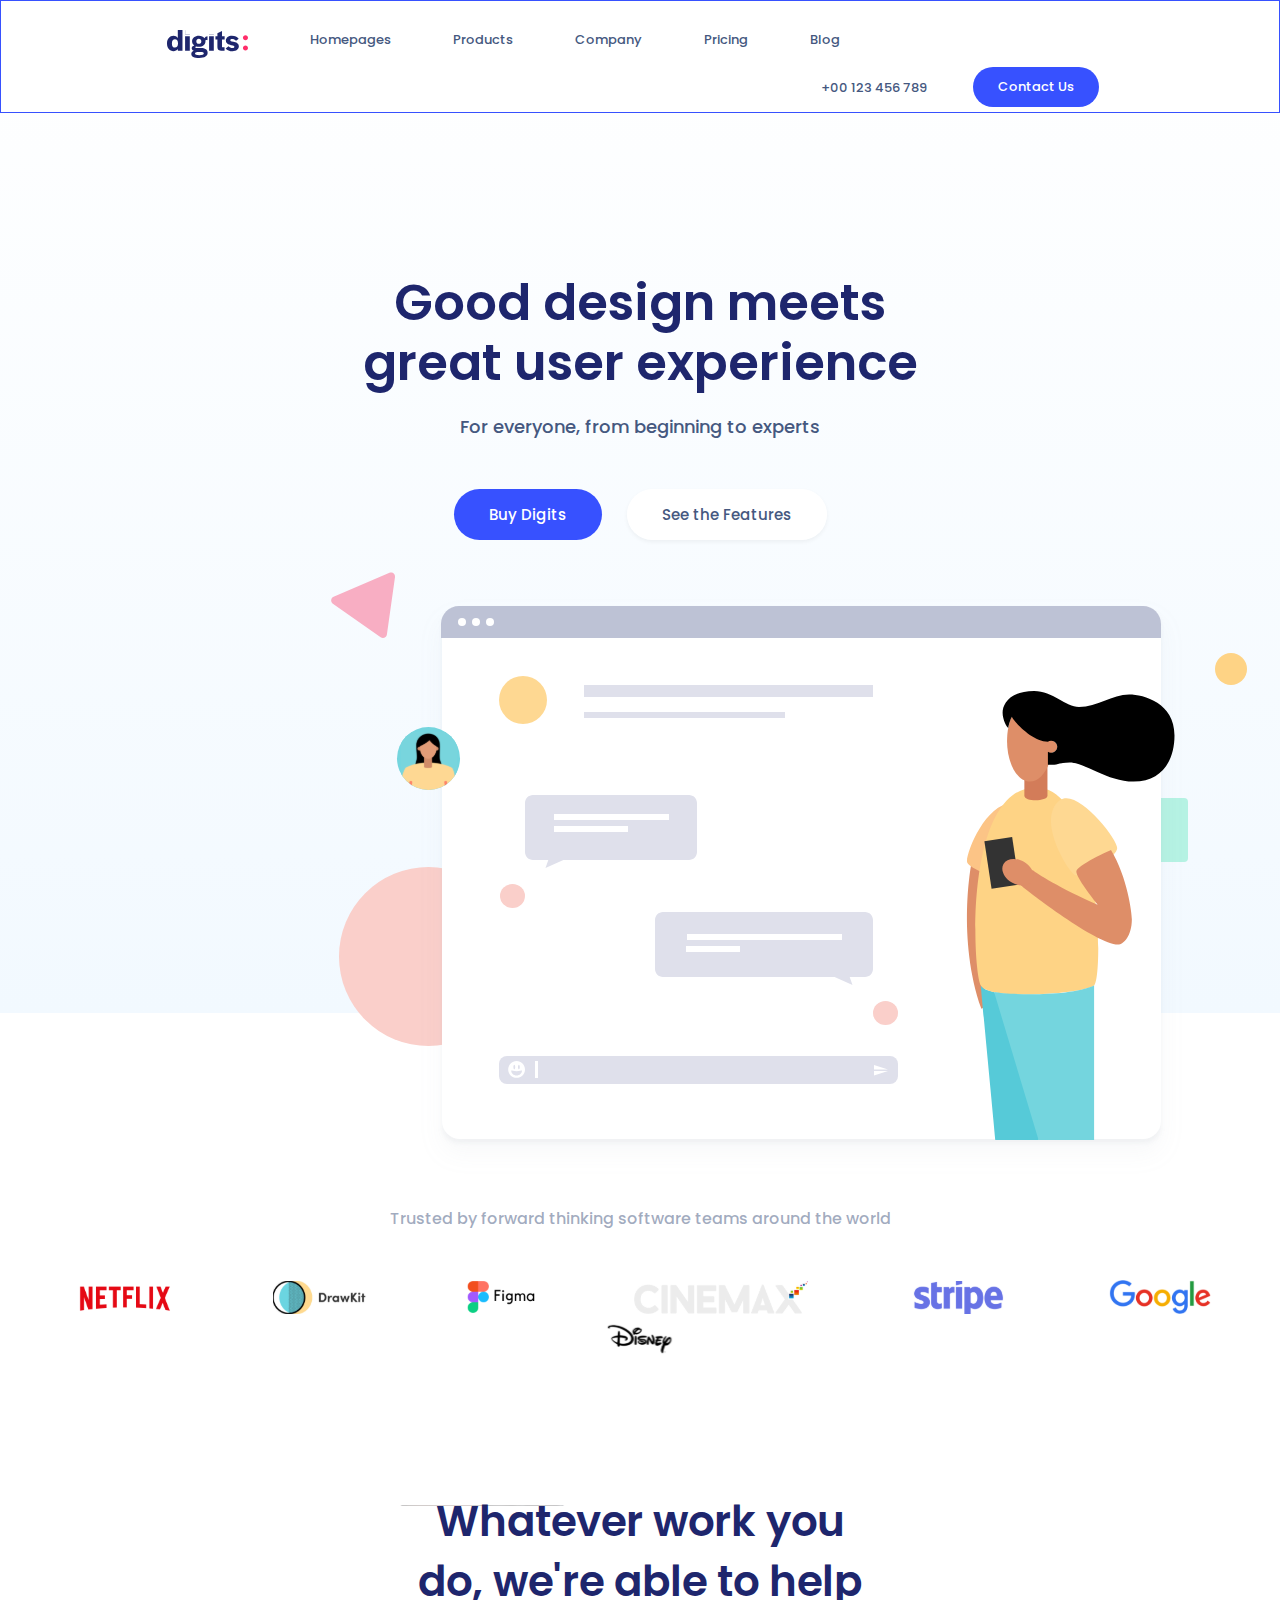
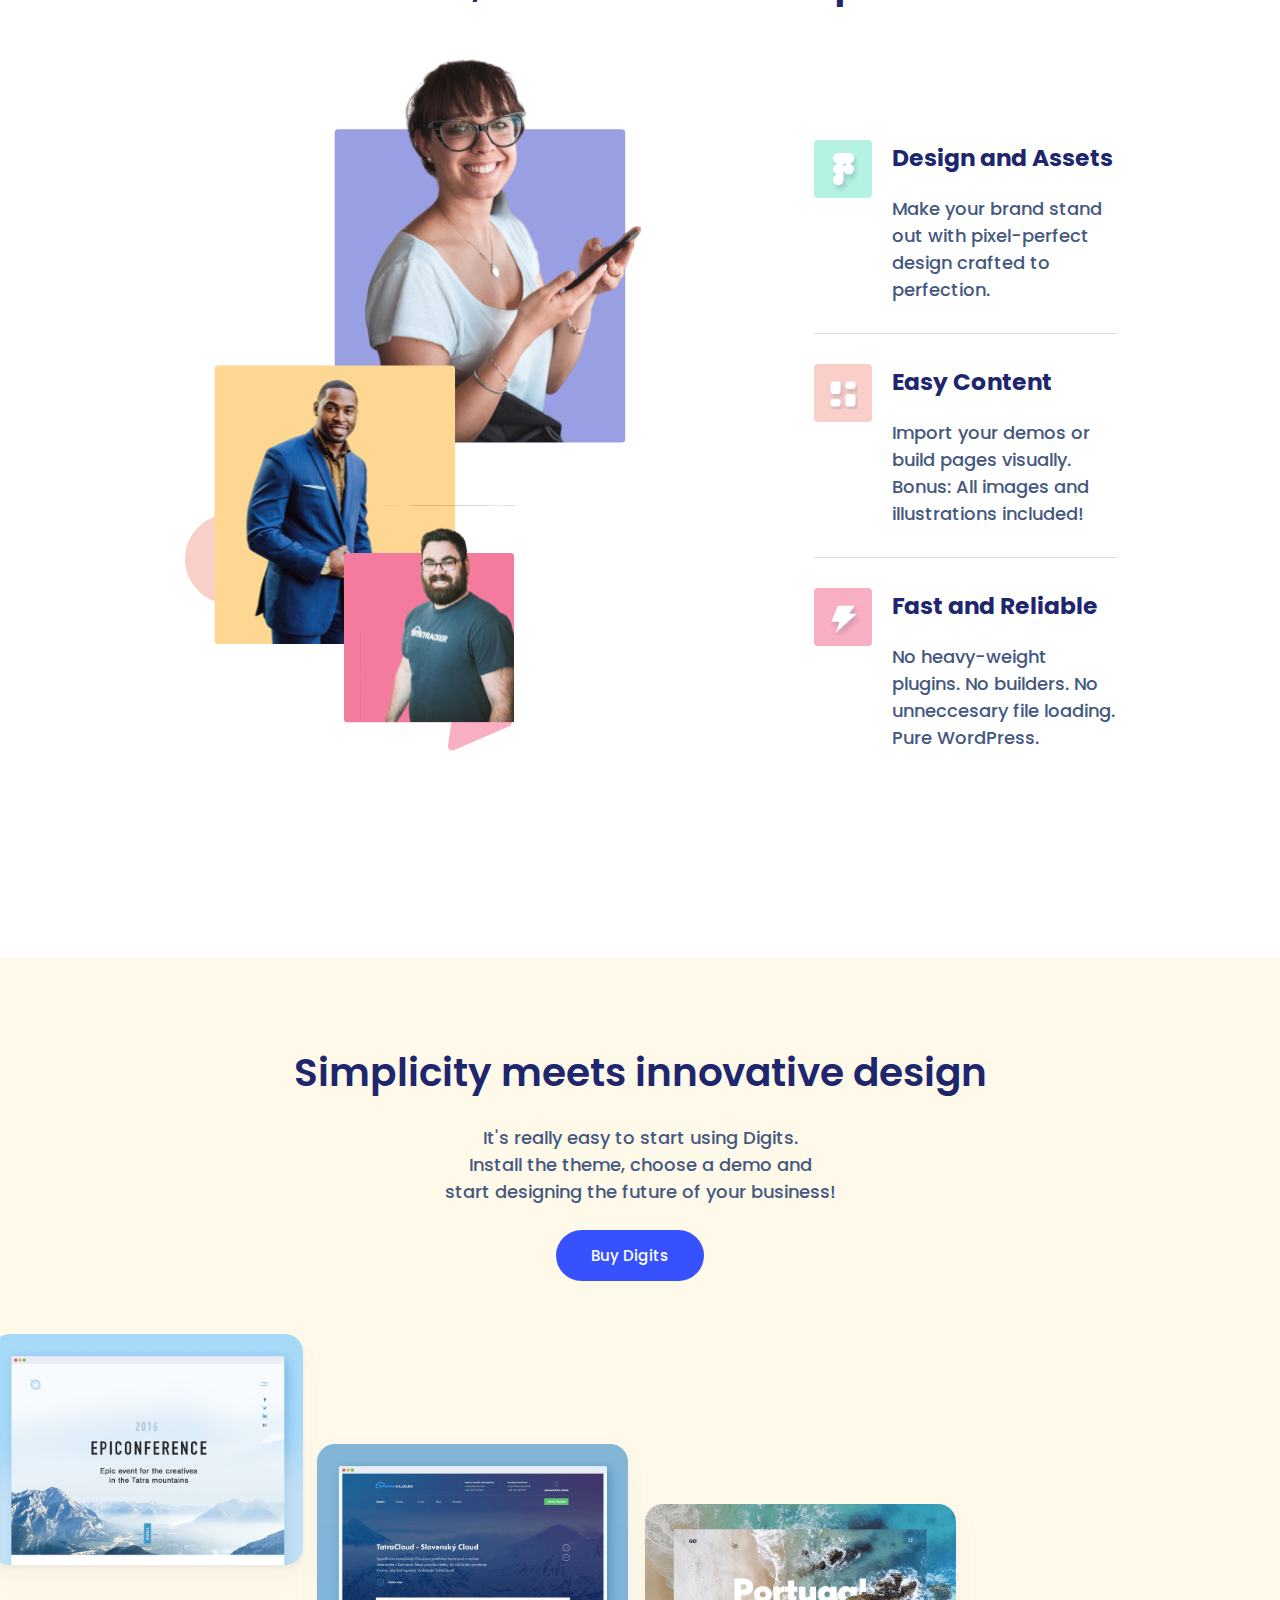
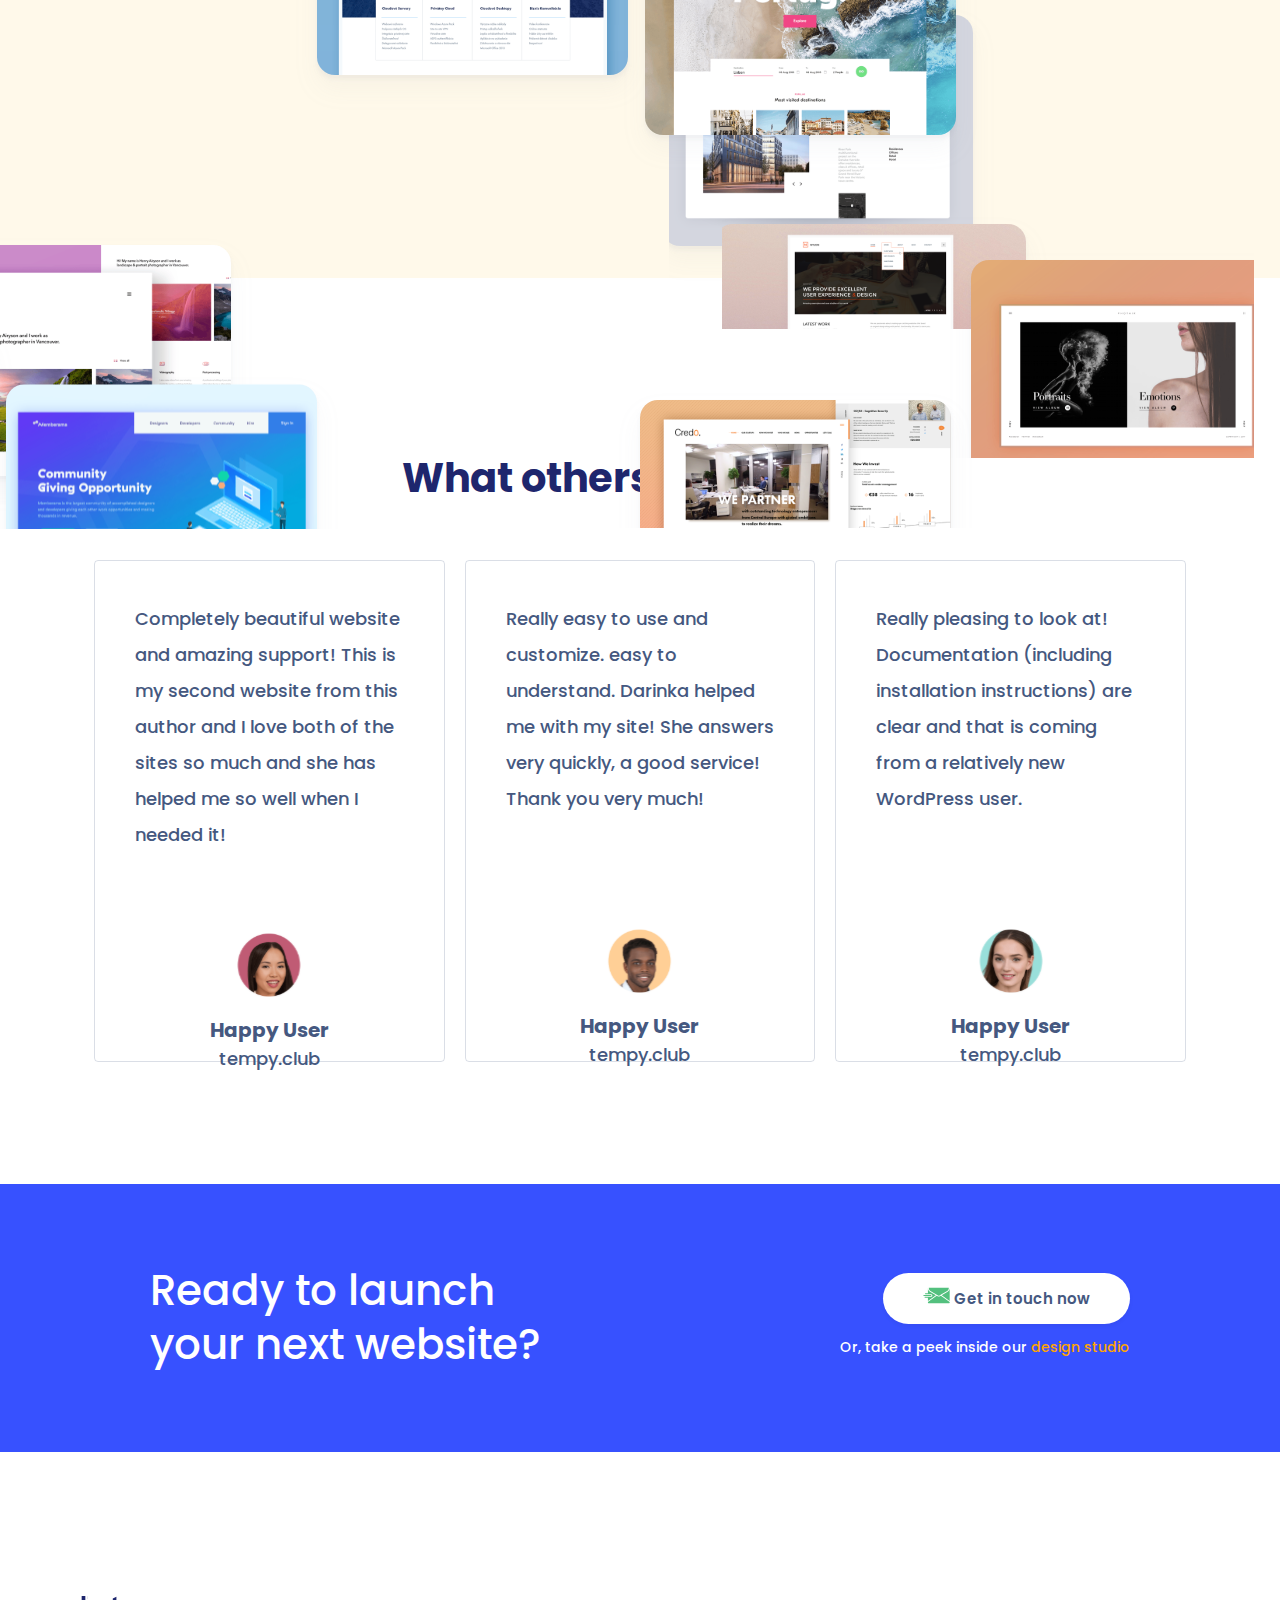
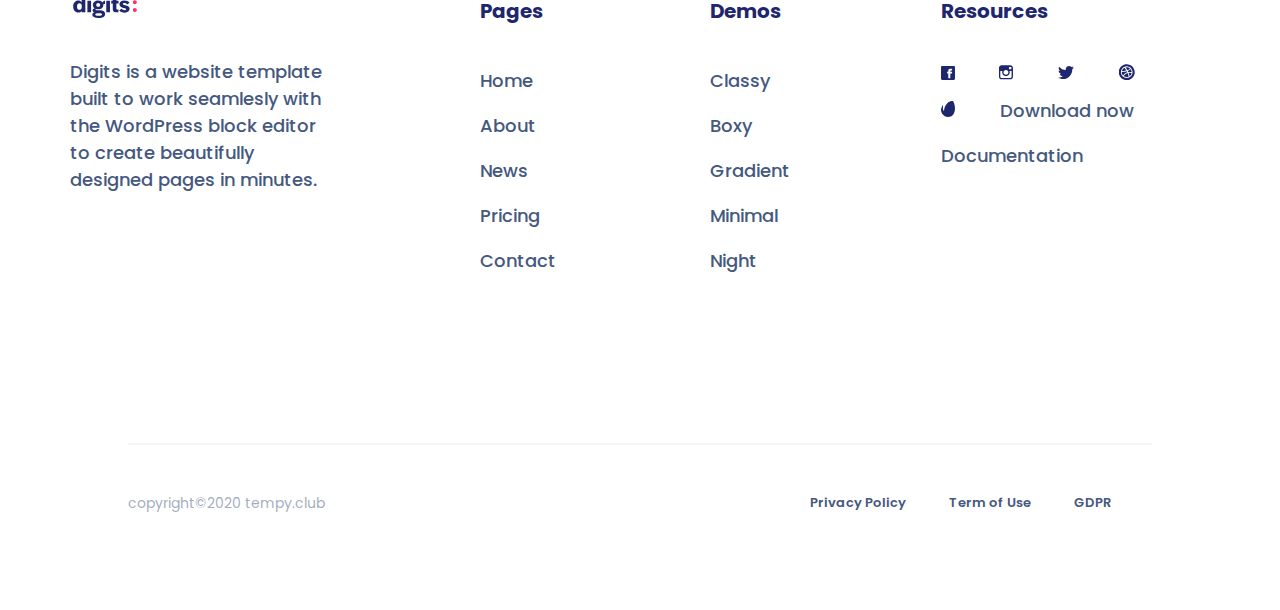
<file: index.html>
<!DOCTYPE html>
<html lang="en">
  <head>
    <meta charset="UTF-8" />
    <meta http-equiv="X-UA-Compatible" content="IE=edge" />
    <meta name="viewport" content="width=device-width, initial-scale=1.0" />
    <title>PROJECT</title>

    <!-- google fonts -->
<link href="https://fonts.googleapis.com/css2?family=Poppins:ital,wght@0,100;0,200;0,300;0,400;0,500;0,600;0,700;0,800;0,900;1,100;1,200;1,300;1,400;1,500;1,600;1,700;1,800;1,900&display=swap" rel="stylesheet">


    <!-- styles -->
    <link rel="stylesheet" href="./style.css" />
</head>
<body>
  <div class="header">
    <ul>
      <div class="logo-1">
      <li>
        <a href="./images/logo-7.svg"><img src="./images/Logo.svg" alt="logo" />
        </a></li>
      </div>
        <div class="container-1">
        <li><a href="#homepage">Homepages</a></li>
        <li><a href="#products">Products</a></li>
        <li><a href="#company">Company</a></li>
        <li><a href="#pricing">Pricing</a></li>
        <li><a href="#blog">Blog</a></li>
      </div>
      <div class="container-2">
         <li> <a href="#phone">+00 123 456 789</a></li>
          <li><a class="button-1" href="#contact">Contact Us</a></li>
        </div>
      </ul>
    </div>
    
    <div class="hero">
      <h1 class="heading-1">Good design meets </br> great user experience</h1>
      <p class="hero-paragraph">For everyone, from beginning to experts</p>
     <div class="sublink"> 
       <a class="button-2" href="#">Buy Digits</a>
      <a class="buttonClear" href="#">See the Features</a>
    </div>
    <div class="graphic">
       <a href="./images/Graphic.svg">
         <img src="./images/Graphic.svg" alt="graphic" /></a>
        </div>
        </div>
    <div class="section-2">
      <h5>Trusted by forward thinking software teams around the world</h5>
      <div class="logos-container">
        <a class="logos" href="./images/logo-1.svg">
          <img src="./images/logo-1.svg" alt="logo-1" />
        </a>
        <a class="logos" href="./images/logo-2.svg">
          <img src="./images/logo-2.svg" alt="logo-2" />
        </a>
        <a class="logos" href="./images/logo-3.svg">
          <img src="./images/logo-3.svg" alt="logo-3" />
        </a>
        <a class="logos" href="./images/logo-4.svg">
          <img src="./images/logo-4.svg" alt="logo-4" />
        </a>
        <a class="logos" href="/imagrs/logo-5.svg">
          <img src="./images/logo-5.svg" alt="logo-5" />
        </a>
        <a class="logos" href="./images/logo-6.svg">
          <img src="./images/logo-6.svg" alt="logo-6" />
        </a>
        <a class="logos" href="./images/logo-7.svg">
          <img src="./images/logo-7.svg" alt="logo-7" />
        </a>
      </div>
      <div>
        <h1 class="heading-2">Whatever work you do, we're able to help</h1>
        <div class="hero-2">
        <div class="group-container">
            <img src="./images/Group 6.svg" alt="group 6" class="group-6" />
            <img src="./images/Group 10.svg" class="group-10" alt="group 10"/>
            <img src="./images/Group 9.svg" class="group-9" alt="group 9" />
            <img src="./images/Rectangle 1.svg" class="rectangle" alt="group 9"/>
            <img src="./images/Ellipse 1.svg" class="ellipse" alt="group 9" />
            <img src="./images/Vector 1.svg" class="vector" alt="group 9" />
          </div>
          <div class="subheading">          
            <div class="subheading-1">
            <img src="./images/Group 11.svg" alt="" class="group-11">
            <h3>Design and Assets</h3>
            <p>
              Make your brand stand out with pixel-perfect design crafted to perfection.
            </p>
            </div>
              <div class="subheading-2">
               <img src="./images/Group 12.svg" alt="" class="group-12">
            <h3>Easy Content</h3>
            <p>
              Import your demos or build pages visually. Bonus: All images and illustrations included!
            </p>
            </div>
            <div class="subheading-3">
              <img src="./images/Group 13.svg" alt="" class="group-13">

            <h3>Fast and Reliable</h3>
            <p>
              No heavy-weight plugins. No builders. No unneccesary file loading. Pure WordPress.
            </p>
          </div>
          </div>
          </div>
        </br>
    <div class="section-3">
      <h1 class="heading-3">Simplicity meets innovative design</h1>
      <p class="paragraph-3">
        It's really easy to start using Digits.</br>Install the theme, choose a demo and</br>start designing the future of your business!
      </p>
      <div>
        <a class="button-2" href="#">Buy Digits</a>
        </div>
    <div class="browse-img">
      <img src="./images/browser.svg" alt="browse" class="pic" />
      <img src="./images/browser (1).svg" alt="browse1" class="pic1" />
      <img src="./images/browser (2).svg" alt="browse2" class="pic2" />
      <img src="./images/browser (3).svg" alt="browse3" class="pic3" />
      <img src="./images/browser (4).svg" alt="browse4" class="pic4" />
    <img src="./images/browser (5).svg" alt="browse5" cgolass="pic5" />
      <img src="./images/browser (6).svg" alt="browse6" class="pic6" />
      <img src="./images/browser (7).svg" alt="browse7" class="pic7" />
      <img src="./images/browser (10).svg" alt="browse8" class="pic8" />
      <img src="./images/browser (8).svg" alt="browse9" class="pic9" />
      <img src="./images/browser (9).svg" alt="browse10" class="pic10" />
    </div>
    </div>
    <div class="section-4">
      <h1 class="heading-4">What others are saying</h1>
      <div class="container-4">
      <div class="rectangle-1">
        <p class="text">
          Completely beautiful website and amazing support! This is my second website from this author and I love both of the sites so much and she has helped me so well when I needed it!
        </p>
        <img src="./images/image 5.svg" alt="image-5" class="headshot-1" />
        <h4>Happy User</h4>
        <p>tempy.club</p>
      </div>
      <div class="rectangle-2">
        <p class="text">
          Really easy to use and customize. easy to understand. Darinka helped me with my site! She answers very quickly, a good service! Thank you very much!
        </p>
        <img src="./images/image 6.svg" alt="image-5" class="headshot-2" />
        <h4>Happy User</h4>
        <p>tempy.club</p>
      </div>
      <div class="rectangle-3">
        <p class="text">
          Really pleasing to look at! Documentation (including installation instructions) are clear and that is coming from a relatively new WordPress user.
        </p>
        <img src="./images/image 7.svg" alt="image-5" class="headshot-3" />
        <h4>Happy User</h4>
        <p>tempy.club</p>
      </div>
      </div>
    </div>
    <div class="banner">
        <h2 class="heading-5">Ready to launch</br>your next website?</h2>
        <div class="button-container">
          <a class="button-4" href="#" > <img src="./images/Group.svg" alt="greenBox" /> Get in touch now </a>
      <p class="text-1"> Or, take a peek inside our <span>design studio</span></p>
    </div>
  </div>
  <div class="footer">
    <div class="footer-content1">
      <div >
        <a href="./images/Logo.svg"><img src="./images/Logo.svg" alt="" class="logo-2"></a>
        </div>
        <p class="logo-content">
          Digits is a website template built to work seamlesly with the
          WordPress block editor to create beautifully designed pages in
          minutes.
        </p>
      </div>
      <div class="footer-content2">
        <h4 class="heading-6">Pages</h4>
        <a class="navigate" href="#">Home</a>
        <a class="navigate" href="#">About</a>
        <a class="navigate" href="#">News</a>
        <a class="navigate" href="#">Pricing</a>
        <a class="navigate" href="#">Contact</a>
      </div>
      <div class="footer-content3">
      <h4 class="heading-6">Demos</h4>
         <a class="navigate" href="#">Classy</a>
        <a class="navigate" href="#">Boxy</a>
        <a class="navigate" href="#">Gradient</a>
        <a class="navigate" href="#">Minimal</a>
        <a class="navigate" href="#">Night</a>
      </div>
      <div class="footer-content4">
        <h4 class="heading-6">Resources</h4>
        <a href="#"><img src="./images/fb.svg" alt="Facebook" /> </a>
        <a href="#"><img src="./images/ig.svg" alt="Instagram" /></a>
        <a href="#"><img src="./images/twitter.svg" alt="Twitter" /></a>
        <a href="#"><img src="./images/social4.svg" alt="others" /></a>
        <a href="#"><img src="./images/social5.svg" alt="others" /></a>
        <a class="navigate" href="#">Download now</a>
        <a class="navigate" href="#">Documentation</a>
        </div>
    </div>
    <div class="footer-2">
        <div class="copyright">
           copyright&copy;2020 tempy.club
          </div>
          <div class="f2-content">
        <a href="#">Privacy Policy</a>
        <a href="#">Term of Use</a>
        <a href="#">GDPR</a>
        </div>
      </div>
    </div>
  </body>
</html>
</file>
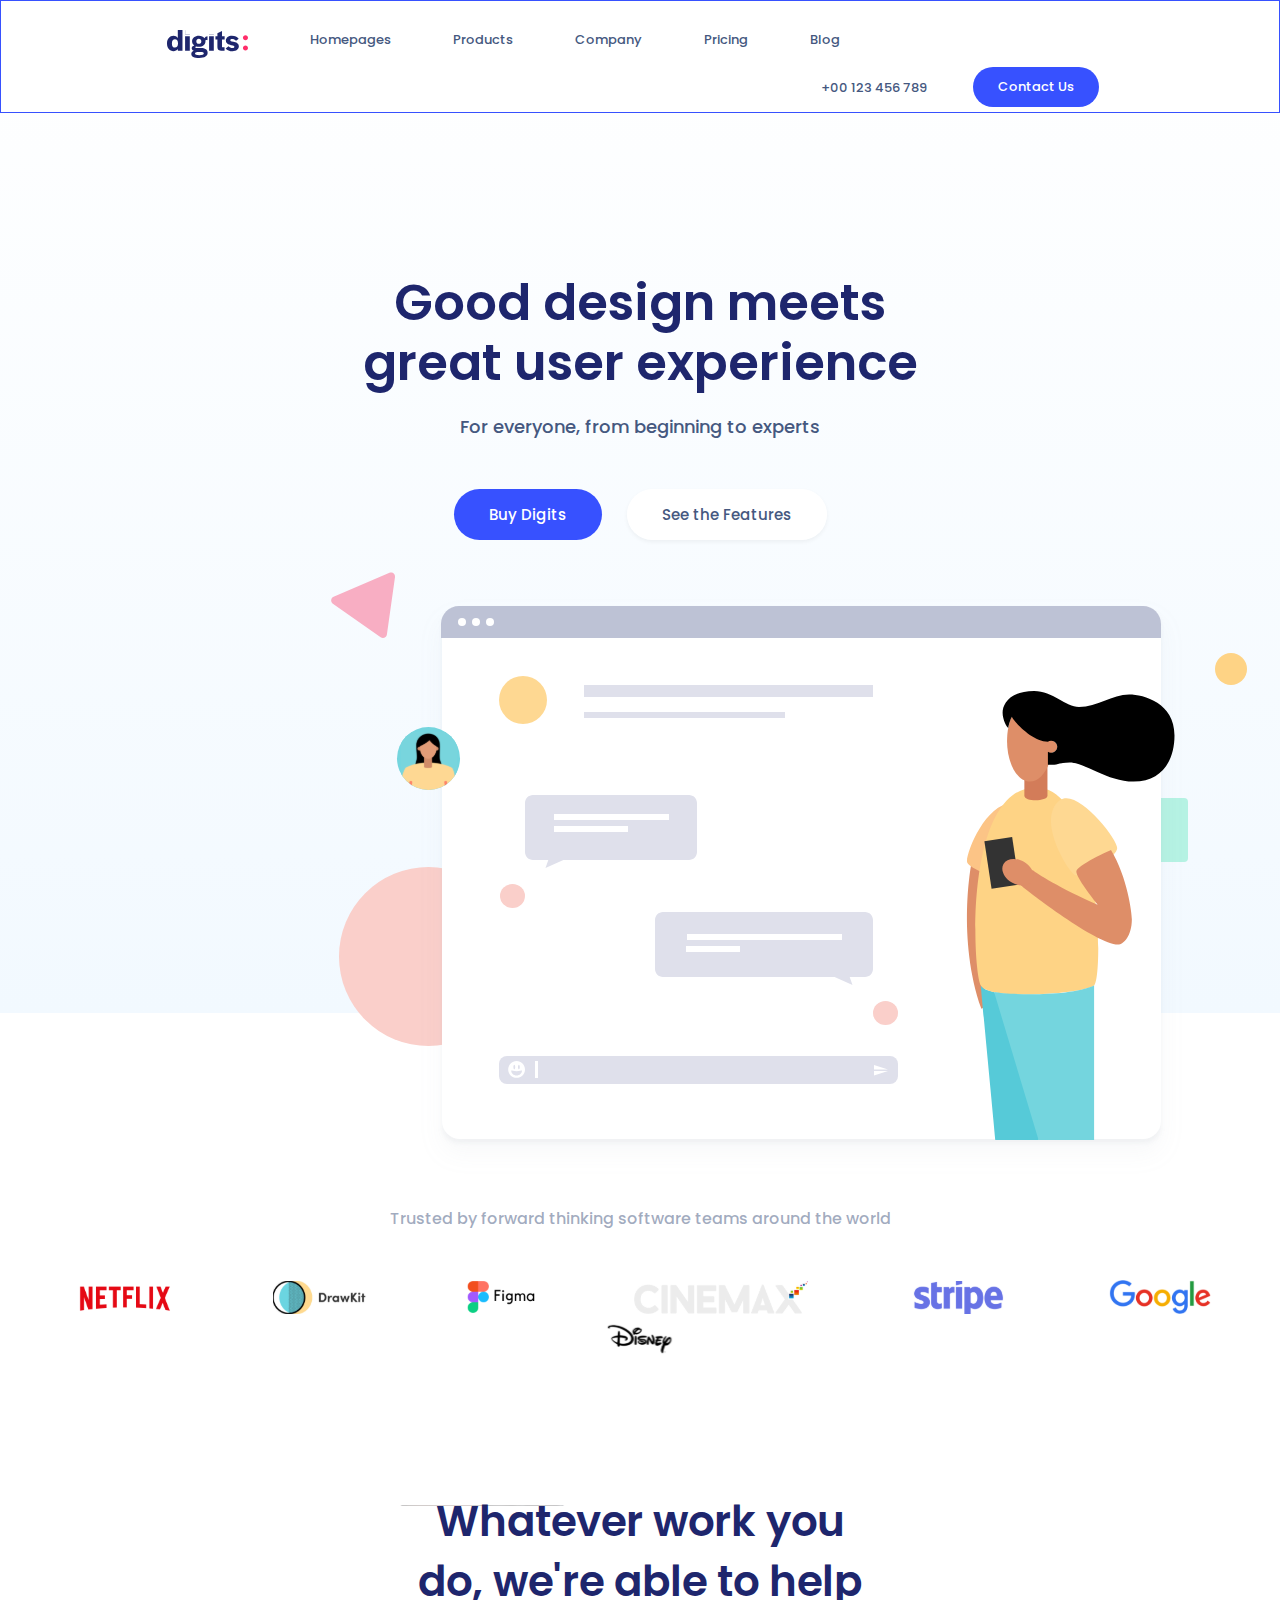
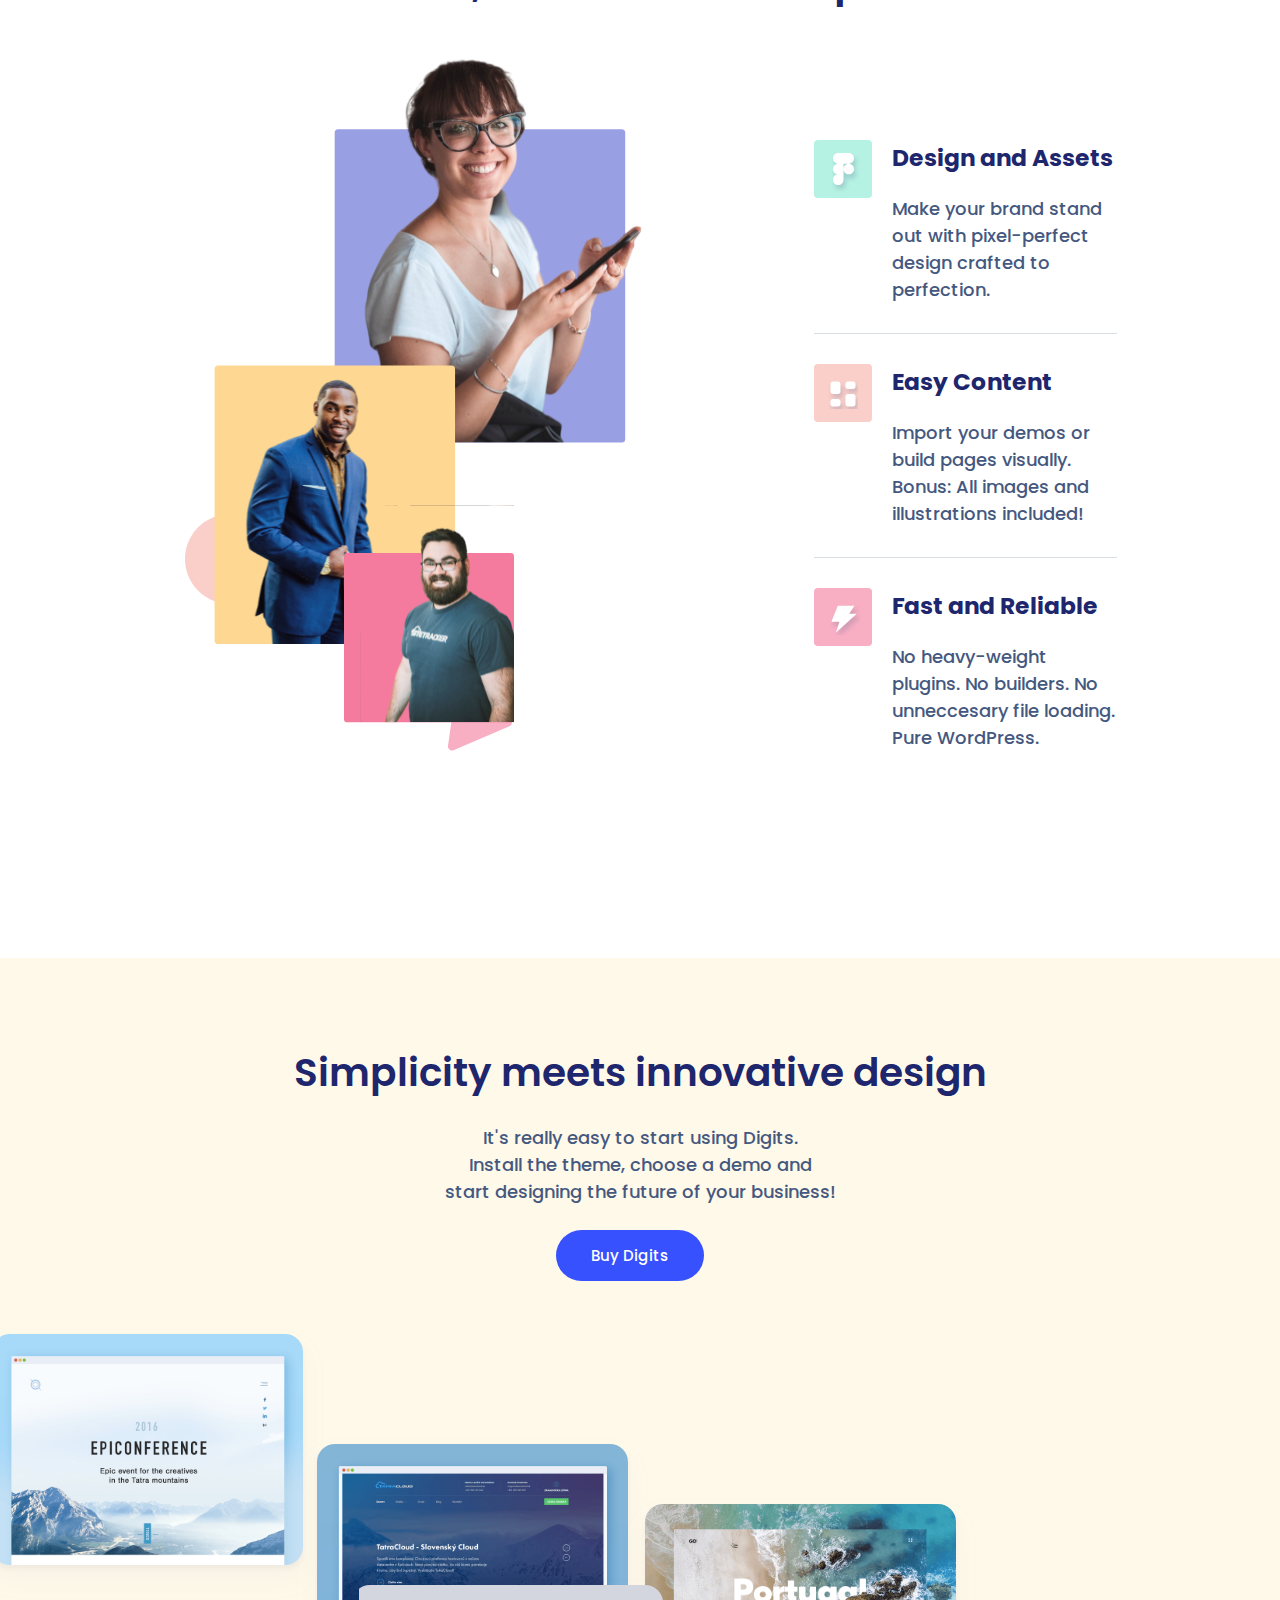
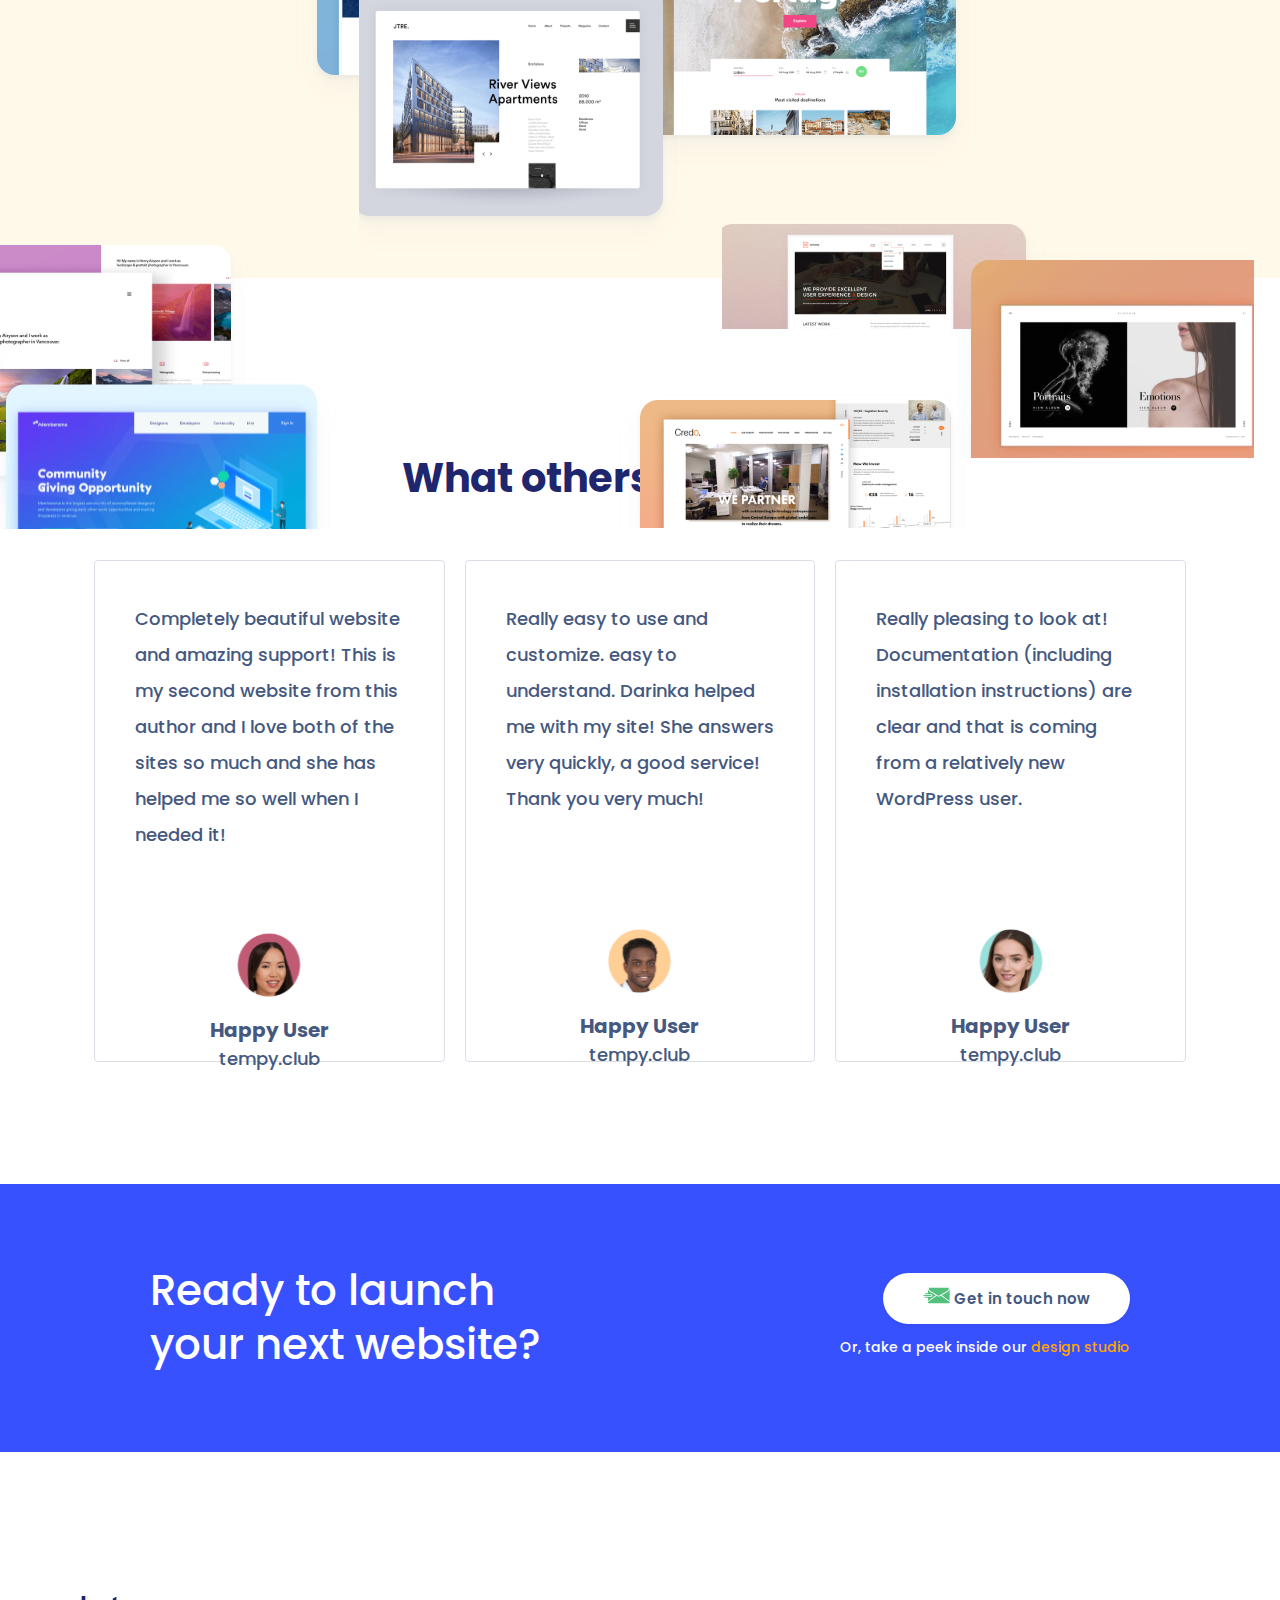
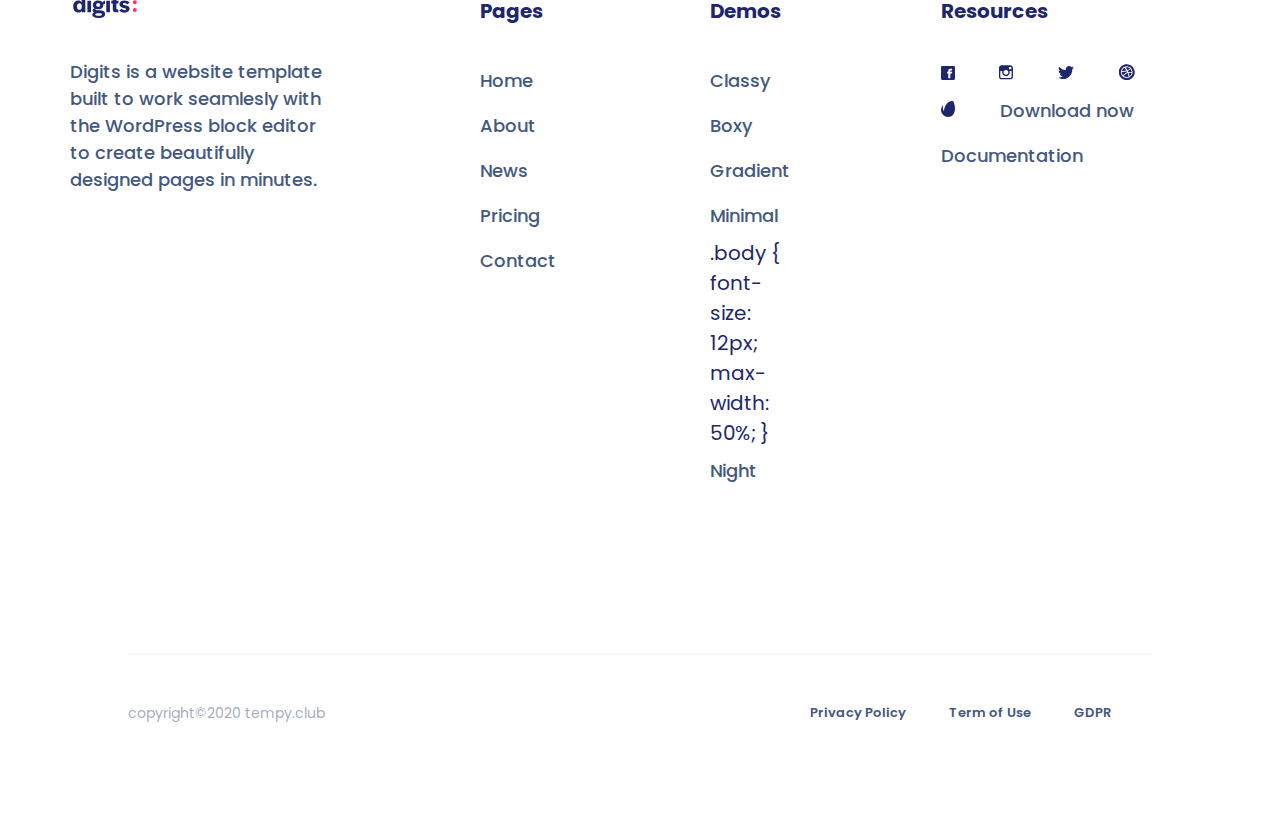
<file: images/index.html>
<!DOCTYPE html>
<html lang="en">
  <head>
    <meta charset="UTF-8" />
    <meta http-equiv="X-UA-Compatible" content="IE=edge" />
    <meta name="viewport" content="width=device-width, initial-scale=1.0" />
    <title>PROJECT</title>

    <!-- google fonts -->
<link href="https://fonts.googleapis.com/css2?family=Poppins:ital,wght@0,100;0,200;0,300;0,400;0,500;0,600;0,700;0,800;0,900;1,100;1,200;1,300;1,400;1,500;1,600;1,700;1,800;1,900&display=swap" rel="stylesheet">


    <!-- styles -->
    <link rel="stylesheet" href="./style.css" />
</head>
<body>
  <div class="header">
    <ul>
      <div class="logo-1">
      <li>
        <a href="/images/logo-7.svg"><img src="/images/Logo.svg" alt="logo" />
        </a></li>
      </div>
        <div class="container-1">
        <li><a href="#homepage">Homepages</a></li>
        <li><a href="#products">Products</a></li>
        <li><a href="#company">Company</a></li>
        <li><a href="#pricing">Pricing</a></li>
        <li><a href="#blog">Blog</a></li>
      </div>
      <div class="container-2">
         <li> <a href="#phone">+00 123 456 789</a></li>
          <li><a class="button-1" href="#contact">Contact Us</a></li>
        </div>
      </ul>
    </div>
    
    <div class="hero">
      <h1 class="heading-1">Good design meets </br> great user experience</h1>
      <p class="hero-paragraph">For everyone, from beginning to experts</p>
     <div class="sublink"> 
       <a class="button-2" href="#">Buy Digits</a>
      <a class="buttonClear" href="#">See the Features</a>
    </div>
    <div class="graphic">
       <a href="/images/Graphic.svg">
         <img src="/images/Graphic.svg" alt="graphic" /></a>
        </div>
        </div>
    <div class="section-2">
      <h5>Trusted by forward thinking software teams around the world</h5>
      <div class="logos-container">
        <a class="logos" href="/images/logo-1.svg">
          <img src="/images/logo-1.svg" alt="logo-1" />
        </a>
        <a class="logos" href="/images/logo-2.svg">
          <img src="/images/logo-2.svg" alt="logo-2" />
        </a>
        <a class="logos" href="/images/logo-3.svg">
          <img src="/images/logo-3.svg" alt="logo-3" />
        </a>
        <a class="logos" href="/images/logo-4.svg">
          <img src="/images/logo-4.svg" alt="logo-4" />
        </a>
        <a class="logos" href="/imagrs/logo-5.svg">
          <img src="/images/logo-5.svg" alt="logo-5" />
        </a>
        <a class="logos" href="/images/logo-6.svg">
          <img src="/images/logo-6.svg" alt="logo-6" />
        </a>
        <a class="logos" href="/images/logo-7.svg">
          <img src="/images/logo-7.svg" alt="logo-7" />
        </a>
      </div>
      <div>
        <h1 class="heading-2">Whatever work you do, we're able to help</h1>
        <div class="hero-2">
        <div class="group-container">
            <img src="/images/Group 6.svg" alt="group 6" class="group-6" />
            <img src="/images/Group 10.svg" class="group-10" alt="group 10"/>
            <img src="/images/Group 9.svg" class="group-9" alt="group 9" />
            <img src="/images/Rectangle 1.svg" class="rectangle" alt="group 9"/>
            <img src="/images/Ellipse 1.svg" class="ellipse" alt="group 9" />
            <img src="/images/Vector 1.svg" class="vector" alt="group 9" />
          </div>
          <div class="subheading">          
            <div class="subheading-1">
            <img src="/images/Group 11.svg" alt="" class="group-11">
            <h3>Design and Assets</h3>
            <p>
              Make your brand stand out with pixel-perfect design crafted to perfection.
            </p>
            </div>
              <div class="subheading-2">
               <img src="/images/Group 12.svg" alt="" class="group-12">
            <h3>Easy Content</h3>
            <p>
              Import your demos or build pages visually. Bonus: All images and illustrations included!
            </p>
            </div>
            <div class="subheading-3">
              <img src="/images/Group 13.svg" alt="" class="group-13">

            <h3>Fast and Reliable</h3>
            <p>
              No heavy-weight plugins. No builders. No unneccesary file loading. Pure WordPress.
            </p>
          </div>
          </div>
          </div>
        </br>
    <div class="section-3">
      <h1 class="heading-3">Simplicity meets innovative design</h1>
      <p class="paragraph-3">
        It's really easy to start using Digits.</br>Install the theme, choose a demo and</br>start designing the future of your business!
      </p>
      <div>
        <a class="button-2" href="#">Buy Digits</a>
        </div>
    <div class="browse-img">
      <img src="/images/browser.svg" alt="browse" class="pic" />
      <img src="/images/browser (1).svg" alt="browse1" class="pic1" />
      <img src="/images/browser (2).svg" alt="browse2" class="pic2" />
      <img src="/images/browser (3).svg" alt="browse3" class="pic3" />
      <img src="/images/browser (4).svg" alt="browse4" class="pic4" />
      <img src="/images/browser (5).svg" alt="browse5" class="pic5" />
      <img src="/images/browser (6).svg" alt="browse6" class="pic6" />
      <img src="/images/browser (7).svg" alt="browse7" class="pic7" />
      <img src="/images/browser (10).svg" alt="browse8" class="pic8" />
      <img src="/images/browser (8).svg" alt="browse9" class="pic9" />
      <img src="/images/browser (9).svg" alt="browse10" class="pic10" />
    </div>
    </div>
    <div class="section-4">
      <h1 class="heading-4">What others are saying</h1>
      <div class="container-4">
      <div class="rectangle-1">
        <p class="text">
          Completely beautiful website and amazing support! This is my second website from this author and I love both of the sites so much and she has helped me so well when I needed it!
        </p>
        <img src="/images/image 5.svg" alt="image-5" class="headshot-1" />
        <h4>Happy User</h4>
        <p>tempy.club</p>
      </div>
      <div class="rectangle-2">
        <p class="text">
          Really easy to use and customize. easy to understand. Darinka helped me with my site! She answers very quickly, a good service! Thank you very much!
        </p>
        <img src="/images/image 6.svg" alt="image-5" class="headshot-2" />
        <h4>Happy User</h4>
        <p>tempy.club</p>
      </div>
      <div class="rectangle-3">
        <p class="text">
          Really pleasing to look at! Documentation (including installation instructions) are clear and that is coming from a relatively new WordPress user.
        </p>
        <img src="/images/image 7.svg" alt="image-5" class="headshot-3" />
        <h4>Happy User</h4>
        <p>tempy.club</p>
      </div>
      </div>
    </div>
    <div class="banner">
        <h2 class="heading-5">Ready to launch</br>your next website?</h2>
        <div class="button-container">
          <a class="button-4" href="#" > <img src="/images/Group.svg" alt="greenBox" /> Get in touch now </a>
      <p class="text-1"> Or, take a peek inside our <span>design studio</span></p>
    </div>
  </div>
  <div class="footer">
    <div class="footer-content1">
      <div >
        <a href="/images/Logo.svg"><img src="/images/Logo.svg" alt="" class="logo-2"></a>
        </div>
        <p class="logo-content">
          Digits is a website template built to work seamlesly with the
          WordPress block editor to create beautifully designed pages in
          minutes.
        </p>
      </div>
      <div class="footer-content2">
        <h4 class="heading-6">Pages</h4>
        <a class="navigate" href="#">Home</a>
        <a class="navigate" href="#">About</a>
        <a class="navigate" href="#">News</a>
        <a class="navigate" href="#">Pricing</a>
        <a class="navigate" href="#">Contact</a>
      </div>
      <div class="footer-content3">
      <h4 class="heading-6">Demos</h4>
         <a class="navigate" href="#">Classy</a>
        <a class="navigate" href="#">Boxy</a>
        <a class="navigate" href="#">Gradient</a>
        <a class="navigate" href="#">Minimal</a>  .body {
      font-size: 12px;
      max-width: 50%;
   }
        <a class="navigate" href="#">Night</a>
      </div>
      <div class="footer-content4">
        <h4 class="heading-6">Resources</h4>
        <a href="#"><img src="/images/fb.svg" alt="Facebook" /> </a>
        <a href="#"><img src="/images/ig.svg" alt="Instagram" /></a>
        <a href="#"><img src="/images/twitter.svg" alt="Twitter" /></a>
        <a href="#"><img src="/images/social4.svg" alt="others" /></a>
        <a href="#"><img src="/images/social5.svg" alt="others" /></a>
        <a class="navigate" href="#">Download now</a>
        <a class="navigate" href="#">Documentation</a>
        </div>
    </div>
    <div class="footer-2">
        <div class="copyright">
           copyright&copy;2020 tempy.club
          </div>
          <div class="f2-content">
        <a href="#">Privacy Policy</a>
        <a href="#">Term of Use</a>
        <a href="#">GDPR</a>
        </div>
      </div>
    </div>
  </body>
</html>
</file>
<file: style.css>
@import url('https://fonts.googleapis.com/css2?family=Poppins:ital,wght@0,100;0,200;0,300;0,400;0,500;0,600;0,700;0,800;0,900;1,100;1,200;1,300;1,400;1,500;1,600;1,700;1,800;1,900&display=swap');


*{
   margin: 0;
   padding: 0;
}

body {
   position: absolute;
   background: ##ffffff;
   font-family: 'Poppins',
   sans-serif;
   text-align: center;
   color: #1E266D;
   font-size: 20px;
}

ul {
   list-style-type: none;
   overflow: hidden;
}

li {
   float: left;
}

li a{
   display: block;
   color: #455880;
   margin-right: 30px;
   text-align: center;
   padding: 14px 16px;
   text-decoration: none;
}

a {
   margin-right: 40px;
   text-decoration: none;
   font-size: 13px;
   color: #455880;
}


.header{
   padding: 15px 150px 0px 150px;
   text-align: center;
}

.header:hover {
   border: 1px solid #3751FF;
}

.container-1, .container-2{
   font-size: 12px;
   font-weight: 500;
}

.container-2{
   float: right;
}

.button-1, .button-2{
   margin-top: 3px;
   padding: 10px 25px;
   color: white;
   background-color: #3751FF;
   border-radius: 100px;
}

.button-1:hover,
.button-2:hover,
.buttonClear:hover {
   border: 2px solid #3751FF;
}

.button-2 {
   margin-right: 20px;
   padding: 15px 35px;
   font-size: 15px;
   font-weight: 500;
   line-height: 70px;
}

.buttonClear {
   margin: 0px;
   padding: 15px 35px;
   font-size: 15px;
   font-weight: 500;
   line-height: 70px;
   color: #455880;
   background: #FFFFFF;
   box-shadow: 0px 2px 4px rgba(0, 0, 0, 0.05);
   border-radius: 100px;
}

.hero {
   padding-top: 10rem;
   width: 100%;
   height: 740px;
   background: linear-gradient(180deg, rgba(242, 249, 255, 0.12) 0%, #F2F9FF 100%);
}

.hero-paragraph {
   margin-top: 10px;
   margin-bottom: 40px;
   height: 27px;
   font-weight: 500;
   font-size: 18px;
}

.heading-1 {
   font-size: 50px;
   margin-bottom: 20px;
   font-weight: 600;
   line-height: 60px;
}


.sublink{
   margin: 0;
   padding: 0;
}

.graphic{
   margin-top: 20px;
   position: absolute;
   left: 327px;
}

h5 {
   padding: 0;
   margin-top: 12rem;
   margin-bottom: 3rem;
   line-height: 27px;
   font-size: 16px;
   font-weight: 500;
   color: rgba(69, 88, 128, 0.5);
}

p{
   font-size: 18px;
      font-weight: 500;
      color: #455880;
      line-height: 27px;

}

.logos-container{
   margin-bottom: 8rem;

}
.logos{
   margin: 45px;
}
.heading-2{
   display: inline-block;
   width: 35%;
   margin-bottom: 1rem;
   font-weight: 600;
   font-size: 42px;
   line-height: 60px;
   text-align: center;
}

.group-container{
   margin-left: 7rem;
   margin-right: 5rem;
   width: 720px;
   height: 900px;
   position: relative;
}

.group-6, .group-10, .group-9, .rectangle,
.vector, .ellipse{
   position: absolute;
}

.group-6{
   width: 359px;
   height: 562px;
   top: -15%;
   left: 48%;
   z-index: ;
}

.group-10 {
   width: 440px;
   height: 283px;
    top: 37%;
    left: 20%;
    z-index: ;
}

.group-9 {
   width: 170px;
   height: 236px;
   top: 52%;
   left: 54%;
   z-index: ;
}

.rectangle {
   top: 35%;
   left: 95%;
   z-index: -1;
}

.ellipse {
   height: 90px;
   width: 90px;
   top: 54%;
   left: 17%;
   z-index: -1;
}

.vector{
   top: 73%;
   left: 78%;
   z-index: -1;
}

.subheading{
   margin-top: 7rem;
   margin-left: 12rem;

}
.group-11, .group-12, .group-13{
   float: left;
   margin: 0px 20px 50px 0px;
   padding-bottom: 40px;
}

.subheading-1, .subheading-2, .subheading-3{
   text-align: left;
   padding-bottom: 30px;
      width: 65%;

} 

.subheading-2, .subheading-3{
   padding-top: 30px;
   border-top: 1px solid rgba(69, 88, 128, 0.2);
}

.hero-2{
   margin: 0;
   display: flex;
   justify-content: space-around;
}

h3{
   margin-bottom: 20px;
}

.section-3 {
   background: #FFF9EA;
   text-align: center;
   height: 840px;
   padding-top: 5rem;
}

.heading-3 {
   font-weight: 600;
   font-size: 39px;
   line-height: 70px;
}

.paragraph-3 {
   margin-top: 1rem;
   margin-bottom: 1rem;
   font-size: 18px;
   line-height: 150%;
}

.browse-img{
   margin-top: 2rem;
   display: flex;
   flex-wrap: wrap;
   position: relative;
}

.pic, .pic1, .pic2, .pic3, .pic4, .pic5, .pic6, .pic7, .pic8, .pic9, .pic10{
   position: relative;

}
.pic{
   top: 0;
   left: -1px;
} 

.pic1{
   top: 110px;
   left: -37px;
}

.pic2{
   top: 170px;
   left: -70px;
}

.pic3{
   top:230px;
   left: -105px;
}

.pic4{
   top: -185px;
   left: 1275px;
}

.pic5{
   top:-30px;
   left: -310px;
   
}
.pic6{
   
   top: 35px;
   left: -345px;
   
}

.pic7{
   top: 60px;
   left: -380px;
}

.pic8{
   top:-140px;
   left: ;
}

.pic9{
   top: -150px;
   left: 615px;
}

.pic10{
   top: -220px;
   left: 585px;
}

.section-4 {
   margin-top: 10rem;
}

.heading-4{
   margin-bottom: 2rem;
   line-height: 80px;
}
.container-4{
   display: flex;
   justify-content: center;
}

.rectangle-1, .rectangle-2, .rectangle-3{
   margin: 10px;
   padding: 40px;
   color: #455880;
   width: 21%;
   height: 420px;
   float: left;
   border: 1px solid rgba(69, 88, 128, 0.2);
   border-radius: 4px;
}

.text{
   text-align: left;
   line-height: 36px;

}

.headshot-1 {
   margin-top: 5rem;
   margin-bottom: 10px;
}

.headshot-2,
.headshot-3 {
   margin-top: 7rem;
   margin-bottom: 10px;

}

.banner {
   margin: 7rem 0rem 7rem 0rem;
   padding: 5rem 0rem 5rem 0rem;
   background: #3751FF;
   display: flex;
   justify-content: space-around;
}

.heading-5{
   color: #FFFFFF;
   font-weight: 500;
   font-size: 42px;
   line-height: 54px;
   text-align: left;
}

.button-container{
   text-align: right;
}

.button-4{
   margin: 0px;
   padding: 15px 40px;
   font-size: 15px;
   font-weight: 600;
   line-height: 70px;
   color: #455880;
   background: #FFFFFF;
   box-shadow: 0px 2px 4px rgba(0, 0, 0, 0.05);
   border-radius: 100px;
}

.text-1{
   font-size: 14px;
   color: #FFFFFF;
}

span{
   color: orange;
}

.footer{
   margin: 0;
   padding: 2rem 0rem 5rem 0rem;
   display: flex;
   justify-content: space-around;
}

.logo-2{
   height: 22px;
   width: 70px;
}

.footer-content1,
.footer-content2,
.footer-content3,
.footer-content4 {
   text-align: left;
}

.footer-content1,
.footer-content4 {
   width: 21%;
}

.footer-content2,
.footer-content3{
   width: 7%;
}

.navigate{
   padding-bottom: 20px;
   font-size: 18px;
   font-weight: 500;
   line-height: 45px;
}

.heading-6,
.logo-2 {
   margin-bottom: 2rem;
}

.footer-2{
   margin: 5rem 8rem;
   padding: 3rem 0rem 1rem 0rem;
   display: flex;
   justify-content: space-between;
   border-top: 2px solid #8792A114;

}

.copyright{
   color: rgba(69, 88, 128, 0.5);
   font-size: 14px;
}


.f2-content{
   font-size: 13px;
   font-weight: 600;
}

/* <-media queries and screen sizes for max-width-> */

@media screen and (max-width: 320px - 480px) {
  .body {
     font-size: 8px;
     width: 25%;
  }

}
@media screen and (max-width: 481px -768px) {
    .body {
       font-size: 10px;
       width: 50%;
    }
}

@media screen and (max-width: 769px - 1024px) {
   .body {
      font-size: 12px;
      width: 50%;
   }
}

@media screen and (max-width: 1025 - 1200px) {
   .body {
      width: 100%;
   }
}

@media screen and (max-width: 1201px) {
   .body {
      width: 100%;
   }
}

/* <-media queries and screen sizes for min-width-> */

@media screen and (min-width: 320px - 480px) {
   .body {
      font-size: 8px;
      width: 25%;
   }

}

@media screen and (min-width: 481px -768px) {
   .body {
      font-size: 10px;
      width: 50%;
   }
}

@media screen and (min-width: 769px - 1024px) {
   .body {
      font-size: 12px;
      width: 50%;
   }
}

@media screen and (min-width: 1025 - 1200px) {
   .body {
      width: 100%;
   }
}

@media screen and (min-width: 1201px) {
   .body {
      width: 100%;
   }
}
</file>
<file: images/style.css>
@import url('https://fonts.googleapis.com/css2?family=Poppins:ital,wght@0,100;0,200;0,300;0,400;0,500;0,600;0,700;0,800;0,900;1,100;1,200;1,300;1,400;1,500;1,600;1,700;1,800;1,900&display=swap');


*{
   margin: 0;
   padding: 0;
}

body {
   position: absolute;
   background: ##ffffff;
   font-family: 'Poppins',
   sans-serif;
   text-align: center;
   color: #1E266D;
   font-size: 20px;
}

ul {
   list-style-type: none;
   overflow: hidden;
}

li {
   float: left;
}

li a{
   display: block;
   color: #455880;
   margin-right: 30px;
   text-align: center;
   padding: 14px 16px;
   text-decoration: none;
}

a {
   margin-right: 40px;
   text-decoration: none;
   font-size: 13px;
   color: #455880;
}


.header{
   padding: 15px 150px 0px 150px;
   text-align: center;
}

.header:hover {
   border: 1px solid #3751FF;
}

.container-1, .container-2{
   font-size: 12px;
   font-weight: 500;
}

.container-2{
   float: right;
}

.button-1, .button-2{
   margin-top: 3px;
   padding: 10px 25px;
   color: white;
   background-color: #3751FF;
   border-radius: 100px;
}

.button-1:hover,
.button-2:hover,
.buttonClear:hover {
   border: 2px solid #3751FF;
}

.button-2 {
   margin-right: 20px;
   padding: 15px 35px;
   font-size: 15px;
   font-weight: 500;
   line-height: 70px;
}

.buttonClear {
   margin: 0px;
   padding: 15px 35px;
   font-size: 15px;
   font-weight: 500;
   line-height: 70px;
   color: #455880;
   background: #FFFFFF;
   box-shadow: 0px 2px 4px rgba(0, 0, 0, 0.05);
   border-radius: 100px;
}

.hero {
   padding-top: 10rem;
   width: 100%;
   height: 740px;
   background: linear-gradient(180deg, rgba(242, 249, 255, 0.12) 0%, #F2F9FF 100%);
}

.hero-paragraph {
   margin-top: 10px;
   margin-bottom: 40px;
   height: 27px;
   font-weight: 500;
   font-size: 18px;
}

.heading-1 {
   font-size: 50px;
   margin-bottom: 20px;
   font-weight: 600;
   line-height: 60px;
}


.sublink{
   margin: 0;
   padding: 0;
}

.graphic{
   margin-top: 20px;
   position: absolute;
   left: 327px;
}

h5 {
   padding: 0;
   margin-top: 12rem;
   margin-bottom: 3rem;
   line-height: 27px;
   font-size: 16px;
   font-weight: 500;
   color: rgba(69, 88, 128, 0.5);
}

p{
   font-size: 18px;
      font-weight: 500;
      color: #455880;
      line-height: 27px;

}

.logos-container{
   margin-bottom: 8rem;

}
.logos{
   margin: 45px;
}
.heading-2{
   display: inline-block;
   width: 35%;
   margin-bottom: 1rem;
   font-weight: 600;
   font-size: 42px;
   line-height: 60px;
   text-align: center;
}

.group-container{
   margin-left: 7rem;
   margin-right: 5rem;
   width: 720px;
   height: 900px;
   position: relative;
}

.group-6, .group-10, .group-9, .rectangle,
.vector, .ellipse{
   position: absolute;
}

.group-6{
   width: 359px;
   height: 562px;
   top: -15%;
   left: 48%;
   z-index: ;
}

.group-10 {
   width: 440px;
   height: 283px;
    top: 37%;
    left: 20%;
    z-index: ;
}

.group-9 {
   width: 170px;
   height: 236px;
   top: 52%;
   left: 54%;
   z-index: ;
}

.rectangle {
   top: 35%;
   left: 88%;
   z-index: -1;
}

.ellipse {
   height: 90px;
   width: 90px;
   top: 54%;
   left: 17%;
   z-index: -1;
}

.vector{
   top: 73%;
   left: 78%;
   z-index: -1;
}

.subheading{
   margin-top: 7rem;
   margin-left: 12rem;

}
.group-11, .group-12, .group-13{
   float: left;
   margin: 0px 20px 50px 0px;
   padding-bottom: 40px;
}

.subheading-1, .subheading-2, .subheading-3{
   text-align: left;
   padding-bottom: 30px;
      width: 65%;

} 

.subheading-2, .subheading-3{
   padding-top: 30px;
   border-top: 1px solid rgba(69, 88, 128, 0.2);
}

.hero-2{
   margin: 0;
   display: flex;
   justify-content: space-around;
}

h3{
   margin-bottom: 20px;
}

.section-3 {
   background: #FFF9EA;
   text-align: center;
   height: 840px;
   padding-top: 5rem;
}

.heading-3 {
   font-weight: 600;
   font-size: 39px;
   line-height: 70px;
}

.paragraph-3 {
   margin-top: 1rem;
   margin-bottom: 1rem;
   font-size: 18px;
   line-height: 150%;
}

.browse-img{
   margin-top: 2rem;
   display: flex;
   flex-wrap: wrap;
   position: relative;
}

.pic, .pic1, .pic2, .pic3, .pic4, .pic5, .pic6, .pic7, .pic8, .pic9, .pic10{
   position: relative;

}
.pic{
   top: 0;
   left: -1px;
} 

.pic1{
   top: 110px;
   left: -37px;
}

.pic2{
   top: 170px;
   left: -70px;
}

.pic3{
   top:230px;
   left: -105px;
}

.pic4{
   top: -185px;
   left: 1275px;
}

.pic5{
   top:-30px;
   left: -310px;
   
}
.pic6{
   
   top: 35px;
   left: -345px;
   
}

.pic7{
   top: 60px;
   left: -380px;
}

.pic8{
   top:-140px;
   left: ;
}

.pic9{
   top: -150px;
   left: 615px;
}

.pic10{
   top: -220px;
   left: 585px;
}

.section-4 {
   margin-top: 10rem;
}

.heading-4{
   margin-bottom: 2rem;
   line-height: 80px;
}
.container-4{
   display: flex;
   justify-content: center;
}

.rectangle-1, .rectangle-2, .rectangle-3{
   margin: 10px;
   padding: 40px;
   color: #455880;
   width: 21%;
   height: 420px;
   float: left;
   border: 1px solid rgba(69, 88, 128, 0.2);
   border-radius: 4px;
}

.text{
   text-align: left;
   line-height: 36px;

}

.headshot-1 {
   margin-top: 5rem;
   margin-bottom: 10px;
}

.headshot-2,
.headshot-3 {
   margin-top: 7rem;
   margin-bottom: 10px;

}

.banner {
   margin: 7rem 0rem 7rem 0rem;
   padding: 5rem 0rem 5rem 0rem;
   background: #3751FF;
   display: flex;
   justify-content: space-around;
}

.heading-5{
   color: #FFFFFF;
   font-weight: 500;
   font-size: 42px;
   line-height: 54px;
   text-align: left;
}

.button-container{
   text-align: right;
}

.button-4{
   margin: 0px;
   padding: 15px 40px;
   font-size: 15px;
   font-weight: 600;
   line-height: 70px;
   color: #455880;
   background: #FFFFFF;
   box-shadow: 0px 2px 4px rgba(0, 0, 0, 0.05);
   border-radius: 100px;
}

.text-1{
   font-size: 14px;
   color: #FFFFFF;
}

span{
   color: orange;
}

.footer{
   margin: 0;
   padding: 2rem 0rem 5rem 0rem;
   display: flex;
   justify-content: space-around;
}

.logo-2{
   height: 22px;
   width: 70px;
}

.footer-content1,
.footer-content2,
.footer-content3,
.footer-content4 {
   text-align: left;
}

.footer-content1,
.footer-content4 {
   width: 21%;
}

.footer-content2,
.footer-content3{
   width: 7%;
}

.navigate{
   padding-bottom: 20px;
   font-size: 18px;
   font-weight: 500;
   line-height: 45px;
}

.heading-6,
.logo-2 {
   margin-bottom: 2rem;
}

.footer-2{
   margin: 5rem 8rem;
   padding: 3rem 0rem 1rem 0rem;
   display: flex;
   justify-content: space-between;
   border-top: 2px solid #8792A114;

}

.copyright{
   color: rgba(69, 88, 128, 0.5);
   font-size: 14px;
}


.f2-content{
   font-size: 13px;
   font-weight: 600;
}

/* <-media queries and screen sizes for max-width-> */

@media screen and (max-width: 320px - 480px) {
  .body {
     font-size: 8px;
     width: 25%;
  }

}
@media screen and (max-width: 481px -768px) {
    .body {
       font-size: 10px;
       width: 50%;
    }
}

@media screen and (max-width: 769px - 1024px) {
   .body {
      font-size: 12px;
      width: 50%;
   }
}

@media screen and (max-width: 1025 - 1200px) {
   .body {
      width: 100%;
   }
}

@media screen and (max-width: 1201px) {
   .body {
      width: 100%;
   }
}

/* <-media queries and screen sizes for min-width-> */

@media screen and (min-width: 320px - 480px) {
   .body {
      font-size: 8px;
      width: 25%;
   }

}

@media screen and (min-width: 481px -768px) {
   .body {
      font-size: 10px;
      width: 50%;
   }
}

@media screen and (min-width: 769px - 1024px) {
   .body {
      font-size: 12px;
      width: 50%;
   }
}

@media screen and (min-width: 1025 - 1200px) {
   .body {
      width: 100%;
   }
}

@media screen and (min-width: 1201px) {
   .body {
      width: 100%;
   }
}
</file>
